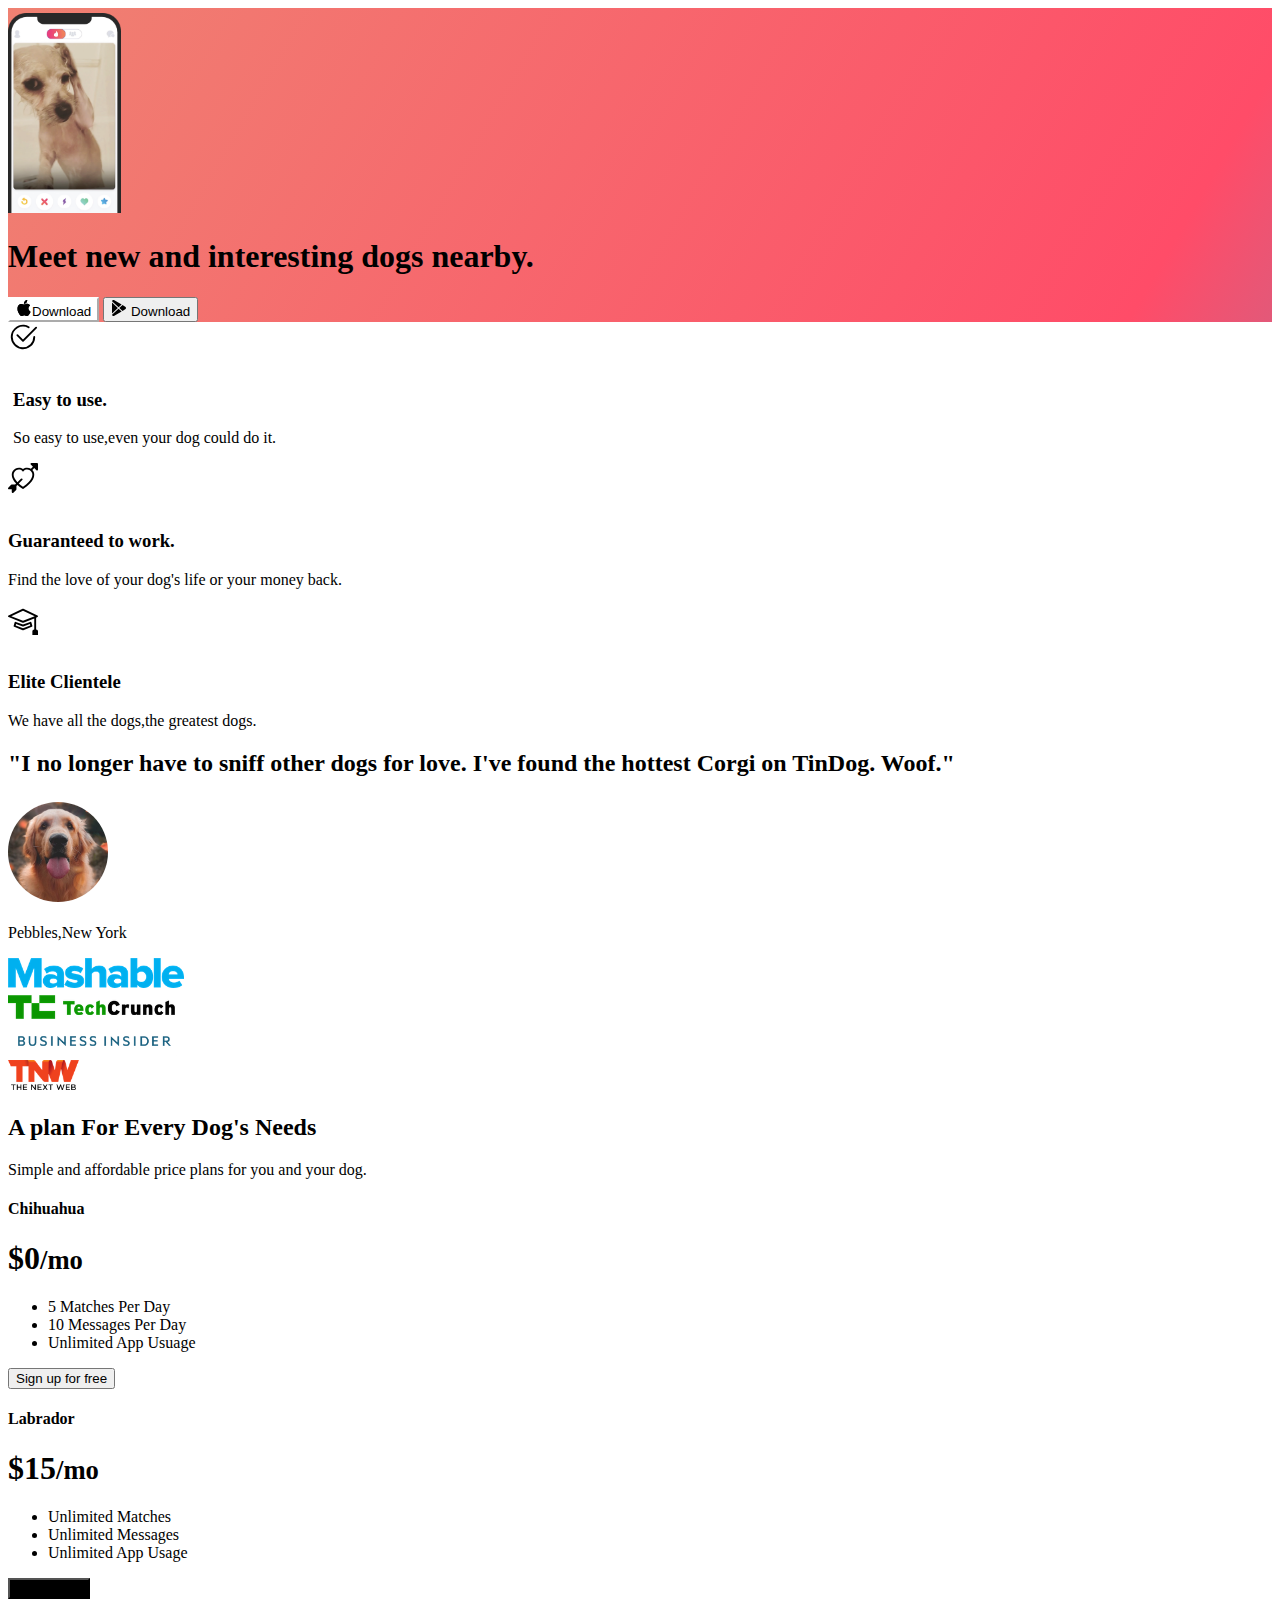
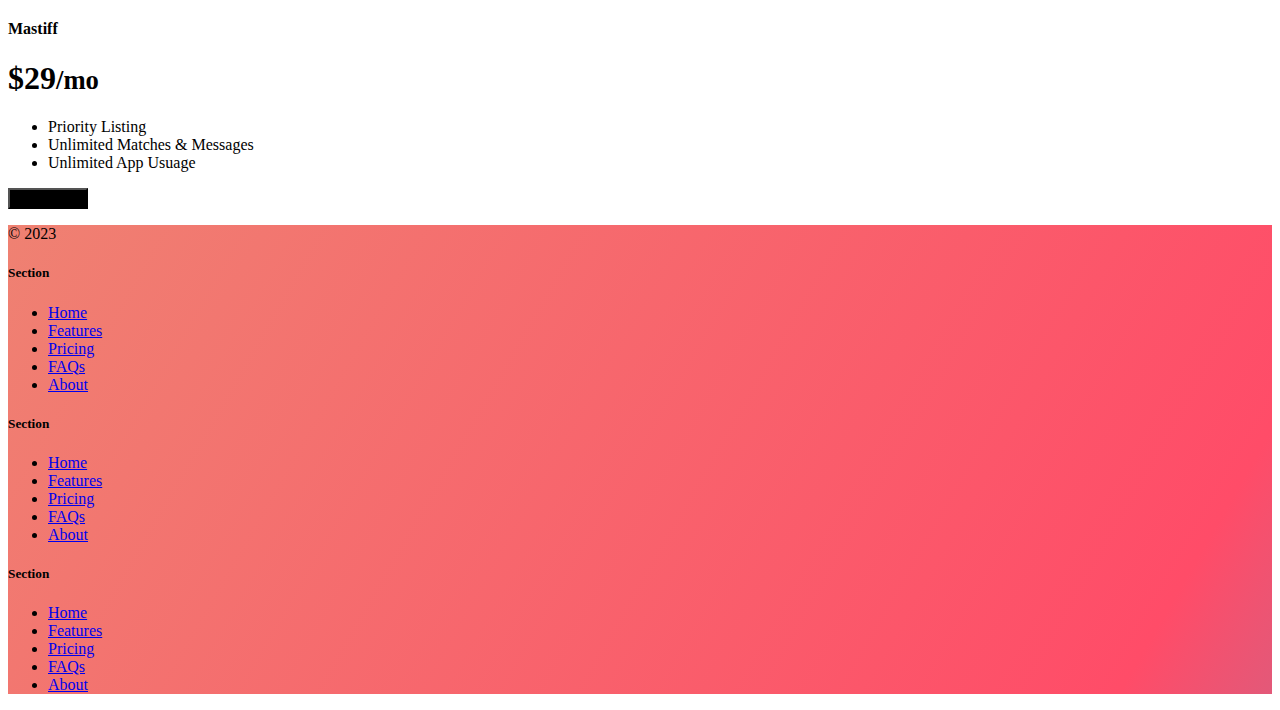
<file: index.html>
<!DOCTYPE html>
<html lang="en">

<head>
  <meta charset="UTF-8">
  <meta name="viewport" content="width=device-width, initial-scale=1.0">
  <title>TinDog</title>

  <link href="https://cdn.jsdelivr.net/npm/bootstrap@5.3.2/dist/css/bootstrap.min.css" rel="stylesheet" integrity="sha384-T3c6CoIi6uLrA9TneNEoa7RxnatzjcDSCmG1MXxSR1GAsXEV/Dwwykc2MPK8M2HN" crossorigin="anonymous">

  <style>
    .gradient-background {
    background: linear-gradient(300deg, #00bfff, #ff4c68, #ef8172);
    background-size: 180% 180%;
    animation: gradient-animation 18s ease infinite;
}

  

#dog{
    margin-top: 5px;
    margin-bottom: 2px;
    height: 100px ;
    border-radius: 50%;
}
#hehe{
    margin: 5px;
}
#new{
    padding-top: 5px;
    padding-bottom: 0px;
}
  
@keyframes gradient-animation {
    0% {
      background-position: 0% 50%;
    }
    50% {
      background-position: 100% 50%;
    }
    100% {
      background-position: 0% 50%;
    }
    
}

.icon-square {
    width: 3rem;
    height: 3rem;
    border-radius: 0.75rem;
}
#hello{
    background-color: white;
    color:black;
    border-color: white;
}
  
.profile-img {
    border-radius: 50%;
    height: 100px;
}
  </style>
</head>

<body>

  <section id="title" class="gradient-background">
    <div class="container col-xxl-8 px-4 pt-5">
      <div class="row flex-lg-row-reverse align-items-center g-5 pt-5">
        <div class="col-10 col-sm-8 col-lg-6">
          <img src="iphone.png" class="d-block mx-lg-auto img-fluid" id="new" alt="Bootstrap Themes" height="200">
        </div>
        <div class="col-lg-6">
          <h1 class="display-5 fw-bold text-body-emphasis lh-1 mb-3">Meet new and interesting dogs nearby.</h1>
         
          <div class="d-grid gap-2 d-md-flex justify-content-md-start">
            <button type="button" class="btn btn-light btn-lg px-4 me-md-2" id="hello"><svg xmlns="http://www.w3.org/2000/svg" width="16" height="16" fill="currentColor"
              class="bi bi-apple mb-1" viewBox="0 0 16 16">
<path
                d="M11.182.008C11.148-.03 9.923.023 8.857 1.18c-1.066 1.156-.902 2.482-.878 2.516.024.034 1.52.087 2.475-1.258.955-1.345.762-2.391.728-2.43Zm3.314 11.733c-.048-.096-2.325-1.234-2.113-3.422.212-2.189 1.675-2.789 1.698-2.854.023-.065-.597-.79-1.254-1.157a3.692 3.692 0 0 0-1.563-.434c-.108-.003-.483-.095-1.254.116-.508.139-1.653.589-1.968.607-.316.018-1.256-.522-2.267-.665-.647-.125-1.333.131-1.824.328-.49.196-1.422.754-2.074 2.237-.652 1.482-.311 3.83-.067 4.56.244.729.625 1.924 1.273 2.796.576.984 1.34 1.667 1.659 1.899.319.232 1.219.386 1.843.067.502-.308 1.408-.485 1.766-.472.357.013 1.061.154 1.782.539.571.197 1.111.115 1.652-.105.541-.221 1.324-1.059 2.238-2.758.347-.79.505-1.217.473-1.282Z" />
<path
                d="M11.182.008C11.148-.03 9.923.023 8.857 1.18c-1.066 1.156-.902 2.482-.878 2.516.024.034 1.52.087 2.475-1.258.955-1.345.762-2.391.728-2.43Zm3.314 11.733c-.048-.096-2.325-1.234-2.113-3.422.212-2.189 1.675-2.789 1.698-2.854.023-.065-.597-.79-1.254-1.157a3.692 3.692 0 0 0-1.563-.434c-.108-.003-.483-.095-1.254.116-.508.139-1.653.589-1.968.607-.316.018-1.256-.522-2.267-.665-.647-.125-1.333.131-1.824.328-.49.196-1.422.754-2.074 2.237-.652 1.482-.311 3.83-.067 4.56.244.729.625 1.924 1.273 2.796.576.984 1.34 1.667 1.659 1.899.319.232 1.219.386 1.843.067.502-.308 1.408-.485 1.766-.472.357.013 1.061.154 1.782.539.571.197 1.111.115 1.652-.105.541-.221 1.324-1.059 2.238-2.758.347-.79.505-1.217.473-1.282Z" />
</svg>Download</button>
            <button type="button" class="btn btn-outline-light btn-lg px-4"><svg xmlns="http://www.w3.org/2000/svg" width="16" height="16" fill="currentColor"
              class="bi bi-google-play mb-1" viewBox="0 0 16 16">
<path
                d="M14.222 9.374c1.037-.61 1.037-2.137 0-2.748L11.528 5.04 8.32 8l3.207 2.96 2.694-1.586Zm-3.595 2.116L7.583 8.68 1.03 14.73c.201 1.029 1.36 1.61 2.303 1.055l7.294-4.295ZM1 13.396V2.603L6.846 8 1 13.396ZM1.03 1.27l6.553 6.05 3.044-2.81L3.333.215C2.39-.341 1.231.24 1.03 1.27Z" />
</svg>
Download</button>
          </div>
        </div>
      </div>
    </div>

  </section>
  <!-- Features -->
  <section id="features">
    <div class="container px-4 py-5" id="hanging-icons">
     
      <div class="row g-4 py-5 row-cols-1 row-cols-lg-3">
        <div class="col d-flex align-items-start">
          <div class="icon-square text-body-emphasis bg-body-secondary d-inline-flex align-items-center justify-content-center fs-4 flex-shrink-0 me-3">
            <svg xmlns="http://www.w3.org/2000/svg" height="30" fill="currentColor" class="bi bi-check2-circle"
              viewBox="0 0 16 16">
<path
                d="M2.5 8a5.5 5.5 0 0 1 8.25-4.764.5.5 0 0 0 .5-.866A6.5 6.5 0 1 0 14.5 8a.5.5 0 0 0-1 0 5.5 5.5 0 1 1-11 0z" />
<path
                d="M15.354 3.354a.5.5 0 0 0-.708-.708L8 9.293 5.354 6.646a.5.5 0 1 0-.708.708l3 3a.5.5 0 0 0 .708 0l7-7z" />
</svg>
          </div>
          <div id="hehe">
            <h3 class="fs-2 text-body-emphasis">Easy to use.</h3>
            <p>So easy to use,even your dog could do it.</p>
            
          </div>
        </div>
        <div class="col d-flex align-items-start">
          <div class="icon-square text-body-emphasis bg-body-secondary d-inline-flex align-items-center justify-content-center fs-4 flex-shrink-0 me-3">
            <svg xmlns="http://www.w3.org/2000/svg" height="30" fill="currentColor" class="bi bi-arrow-through-heart"
              viewBox="0 0 16 16">
<path fill-rule="evenodd"
                d="M2.854 15.854A.5.5 0 0 1 2 15.5V14H.5a.5.5 0 0 1-.354-.854l1.5-1.5A.5.5 0 0 1 2 11.5h1.793l.53-.53c-.771-.802-1.328-1.58-1.704-2.32-.798-1.575-.775-2.996-.213-4.092C3.426 2.565 6.18 1.809 8 3.233c1.25-.98 2.944-.928 4.212-.152L13.292 2 12.147.854A.5.5 0 0 1 12.5 0h3a.5.5 0 0 1 .5.5v3a.5.5 0 0 1-.854.354L14 2.707l-1.006 1.006c.236.248.44.531.6.845.562 1.096.585 2.517-.213 4.092-.793 1.563-2.395 3.288-5.105 5.08L8 13.912l-.276-.182a21.86 21.86 0 0 1-2.685-2.062l-.539.54V14a.5.5 0 0 1-.146.354l-1.5 1.5Zm2.893-4.894A20.419 20.419 0 0 0 8 12.71c2.456-1.666 3.827-3.207 4.489-4.512.679-1.34.607-2.42.215-3.185-.817-1.595-3.087-2.054-4.346-.761L8 4.62l-.358-.368c-1.259-1.293-3.53-.834-4.346.761-.392.766-.464 1.845.215 3.185.323.636.815 1.33 1.519 2.065l1.866-1.867a.5.5 0 1 1 .708.708L5.747 10.96Z" />
</svg>

          </div>
          <div>
            <h3 class="fs-2 text-body-emphasis">Guaranteed to work.</h3>
            <p>Find the love of your dog's life or  your money back.</p>
            
          </div>
        </div>
        <div class="col d-flex align-items-start">
          <div class="icon-square text-body-emphasis bg-body-secondary d-inline-flex align-items-center justify-content-center fs-4 flex-shrink-0 me-3">
            <svg xmlns="http://www.w3.org/2000/svg" height="30" fill="currentColor" class="bi bi-mortarboard" viewBox="0 0 16 16">
              <path d="M8.211 2.047a.5.5 0 0 0-.422 0l-7.5 3.5a.5.5 0 0 0 .025.917l7.5 3a.5.5 0 0 0 .372 0L14 7.14V13a1 1 0 0 0-1 1v2h3v-2a1 1 0 0 0-1-1V6.739l.686-.275a.5.5 0 0 0 .025-.917l-7.5-3.5ZM8 8.46 1.758 5.965 8 3.052l6.242 2.913L8 8.46Z"/>
              <path d="M4.176 9.032a.5.5 0 0 0-.656.327l-.5 1.7a.5.5 0 0 0 .294.605l4.5 1.8a.5.5 0 0 0 .372 0l4.5-1.8a.5.5 0 0 0 .294-.605l-.5-1.7a.5.5 0 0 0-.656-.327L8 10.466 4.176 9.032Zm-.068 1.873.22-.748 3.496 1.311a.5.5 0 0 0 .352 0l3.496-1.311.22.748L8 12.46l-3.892-1.556Z"/>
              </svg>
              
          </div>
          <div>
            <h3 class="fs-2 text-body-emphasis">Elite Clientele</h3>
            <p>We have all the dogs,the greatest dogs.</p>
            
          </div>
        </div>
      </div>
    </div>
    
  </section>
  <!-- Testimonial -->
  <section id="testimonial">
    <div class="my-5">
      <div class="p-5 text-center bg-body-tertiary">
        <div class="container py-5">

          <h2 class="text-body-emphasis">"I no longer have to sniff other dogs for love. I've found the hottest Corgi on TinDog. Woof."</h2>
          <img class="profile-img mt-5" src="dog-img.jpg"  id="dog">
          <p class="col-lg-8 mx-auto lead mt-2">
            Pebbles,New York</p>
        </div>
        <div class="container">
          <div class="row">
            <div class="col-lg-3 col-sm-12">
              <img src="mashable.png" height="30px">
            </div>
            <div class="col-lg-3 col-sm-12">
              <img src="techcrunch.png"  height="30px" >
            </div>
            <div class="col-lg-3 col-sm-12">
              <img src="bizinsider.png"  height="30px">
            </div>
            <div class="col-lg-3 col-sm-12">
              <img src="tnw.png"  height="30px">
            </div>

          </div>
        
        </div>
      </div>
    </div>

  </section>
  <!-- Pricing -->
  <section id="pricing">
    <div class="container py-3">
      <header>
        <div class="pricing-header p-3 pb-md-4 mx-auto text-center">
          <h2 class="display-4 fw-normal text-body-emphasis">A plan For Every Dog's Needs</h2>
          <p class="fs-5 text-body-secondary"> Simple and affordable price plans for you and your dog.</p>
        </div>
      </header>
    
      <main>
        <div class="row row-cols-1 row-cols-md-3 mb-3 text-center">
          <div class="col">
            <div class="card mb-4 rounded-3 shadow-sm">
              <div class="card-header py-3">
                <h4 class="my-0 fw-normal">Chihuahua</h4>
              </div>
              <div class="card-body">
                <h1 class="card-title pricing-card-title">$0<small class="text-body-secondary fw-light">/mo</small></h1>
                <ul class="list-unstyled mt-3 mb-4">
                  <li>5 Matches Per Day</li>
                  <li>10 Messages Per Day</li>
                  <li>Unlimited App Usuage</li>
                 
                </ul>
                <button type="button" class="w-100 btn btn-lg btn-outline-dark">Sign up for free</button>
              </div>
            </div>
          </div>
          <div class="col">
            <div class="card mb-4 rounded-3 shadow-sm">
              <div class="card-header py-3">
                <h4 class="my-0 fw-normal">Labrador</h4>
              </div>
              <div class="card-body">
                <h1 class="card-title pricing-card-title">$15<small class="text-body-secondary fw-light">/mo</small></h1>
                <ul class="list-unstyled mt-3 mb-4">
                  <li>Unlimited Matches</li>
                  <li>Unlimited Messages</li>
                  <li>Unlimited App Usage</li>
                  
                </ul>
                <button type="button" class="w-100 btn btn-lg btn-dark" style="background-color: black;">Get started</button>
              </div>
            </div>
          </div>
          <div class="col">
            <div class="card mb-4 rounded-3 shadow-sm border-dark">
              <div  class="card-header py-3 text-bg-dark border-dark" >
                <h4 class="my-0 fw-normal" >Mastiff</h4>
              </div>
              <div class="card-body">
                <h1 class="card-title pricing-card-title">$29<small class="text-body-secondary fw-light">/mo</small></h1>
                <ul class="list-unstyled mt-3 mb-4">
                  <li>Priority Listing</li>
                  <li>Unlimited  Matches & Messages</li>
                  <li>Unlimited App Usuage</li>
                  
                </ul>
                <button type="button" class="w-100 btn btn-lg btn-primary" style="background-color: black;">Contact us</button>
              </div>
            </div>
          </div>
        </div>
      </main>
    </section>
    
        
    
     
    
     
        <section id="contact" class="gradient-background">
          <div class="container">
            <footer class="row row-cols-1 row-cols-sm-2 row-cols-md-5 py-5 mt-5 border-top">
              <div class="col mb-3">
                <p class="text-body-secondary">© 2023</p>
              </div>
        
              <div class="col mb-3">
                <h5>Section</h5>
                <ul class="nav flex-column">
                  <li class="nav-item mb-2"><a href="#" class="nav-link p-0 text-body-secondary">Home</a></li>
                  <li class="nav-item mb-2"><a href="#" class="nav-link p-0 text-body-secondary">Features</a></li>
                  <li class="nav-item mb-2"><a href="#" class="nav-link p-0 text-body-secondary">Pricing</a></li>
                  <li class="nav-item mb-2"><a href="#" class="nav-link p-0 text-body-secondary">FAQs</a></li>
                  <li class="nav-item mb-2"><a href="#" class="nav-link p-0 text-body-secondary">About</a></li>
                </ul>
              </div>
        
              <div class="col mb-3">
                <h5>Section</h5>
                <ul class="nav flex-column">
                  <li class="nav-item mb-2"><a href="#" class="nav-link p-0 text-body-secondary">Home</a></li>
                  <li class="nav-item mb-2"><a href="#" class="nav-link p-0 text-body-secondary">Features</a></li>
                  <li class="nav-item mb-2"><a href="#" class="nav-link p-0 text-body-secondary">Pricing</a></li>
                  <li class="nav-item mb-2"><a href="#" class="nav-link p-0 text-body-secondary">FAQs</a></li>
                  <li class="nav-item mb-2"><a href="#" class="nav-link p-0 text-body-secondary">About</a></li>
                </ul>
              </div>
        
              <div class="col mb-3">
                <h5>Section</h5>
                <ul class="nav flex-column">
                  <li class="nav-item mb-2"><a href="#" class="nav-link p-0 text-body-secondary">Home</a></li>
                  <li class="nav-item mb-2"><a href="#" class="nav-link p-0 text-body-secondary">Features</a></li>
                  <li class="nav-item mb-2"><a href="#" class="nav-link p-0 text-body-secondary">Pricing</a></li>
                  <li class="nav-item mb-2"><a href="#" class="nav-link p-0 text-body-secondary">FAQs</a></li>
                  <li class="nav-item mb-2"><a href="#" class="nav-link p-0 text-body-secondary">About</a></li>
                </ul>
              </div>
            </footer>
          </div>
        </section>
        
         
        
  




</body>

</html>
</file>
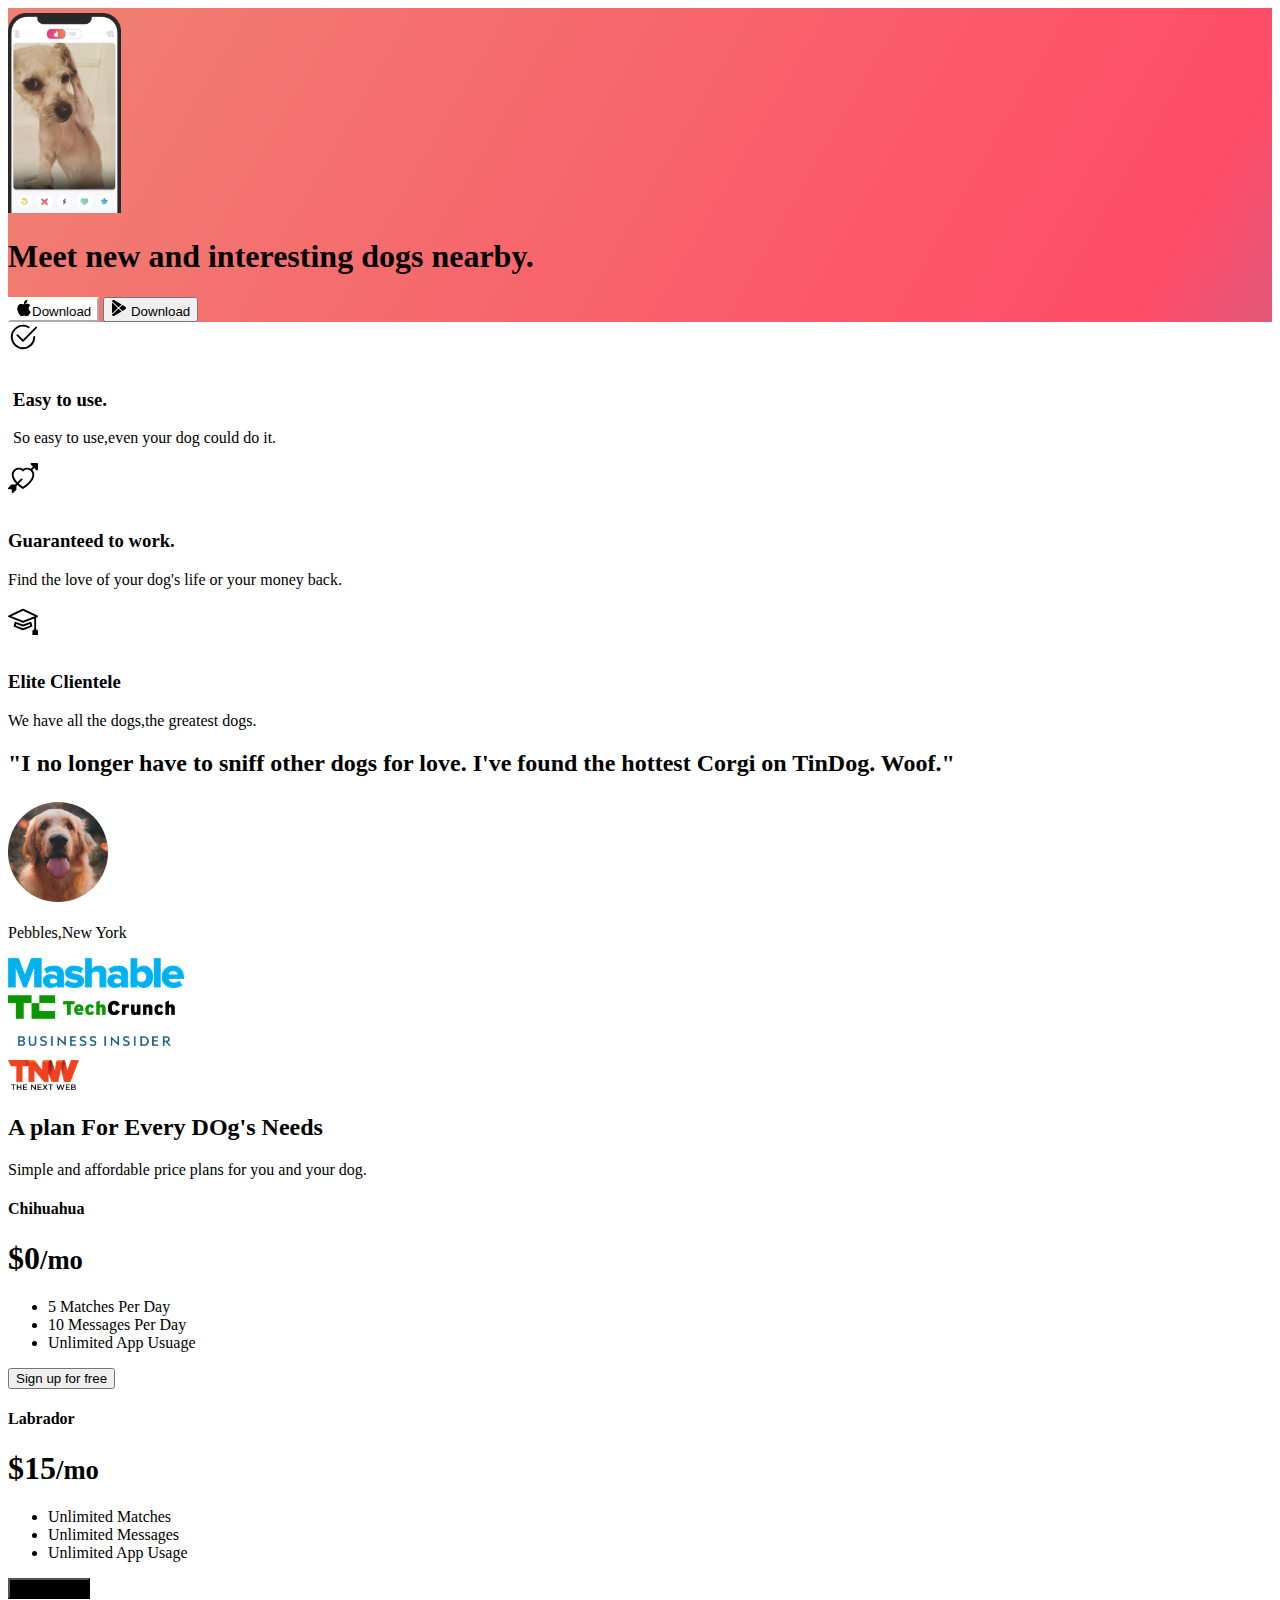
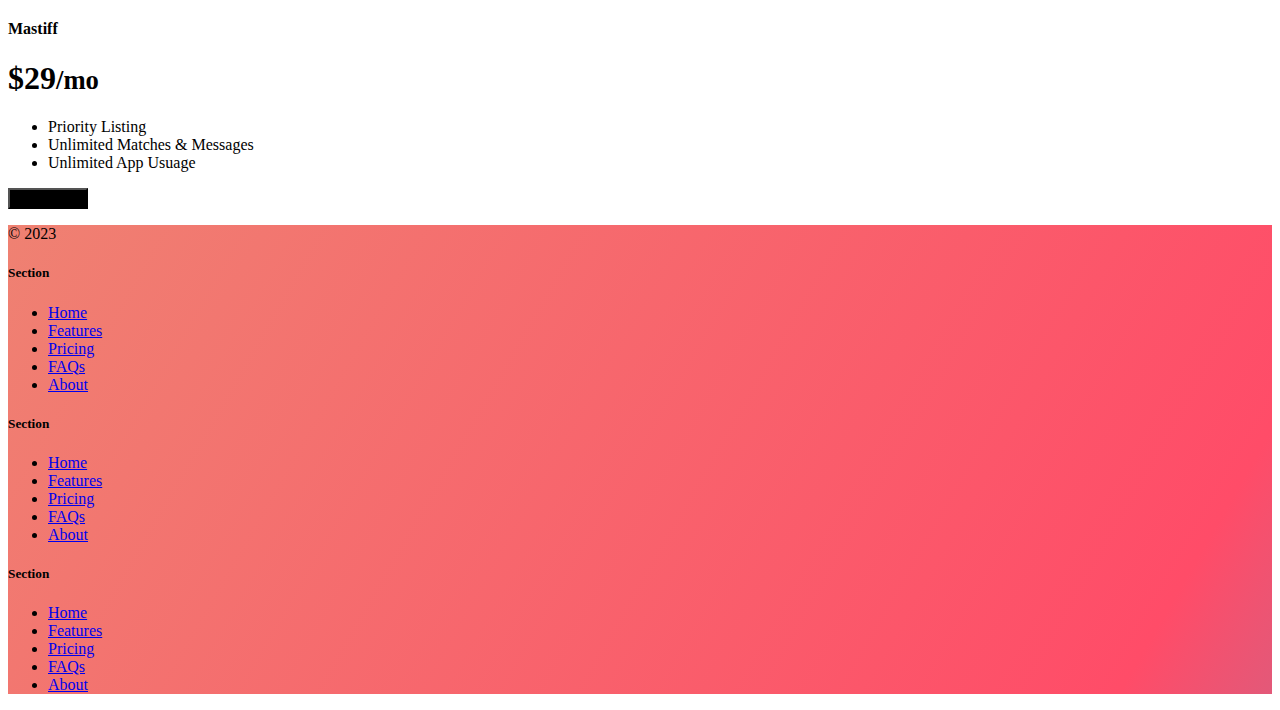
<file: tindog.html>
<!DOCTYPE html>
<html lang="en">

<head>
  <meta charset="UTF-8">
  <meta name="viewport" content="width=device-width, initial-scale=1.0">
  <title>TinDog</title>

  <link href="https://cdn.jsdelivr.net/npm/bootstrap@5.3.2/dist/css/bootstrap.min.css" rel="stylesheet" integrity="sha384-T3c6CoIi6uLrA9TneNEoa7RxnatzjcDSCmG1MXxSR1GAsXEV/Dwwykc2MPK8M2HN" crossorigin="anonymous">

  <style>
    .gradient-background {
    background: linear-gradient(300deg, #00bfff, #ff4c68, #ef8172);
    background-size: 180% 180%;
    animation: gradient-animation 18s ease infinite;
}

  

#dog{
    margin-top: 5px;
    margin-bottom: 2px;
    height: 100px ;
    border-radius: 50%;
}
#hehe{
    margin: 5px;
}
#new{
    padding-top: 5px;
    padding-bottom: 0px;
}
  
@keyframes gradient-animation {
    0% {
      background-position: 0% 50%;
    }
    50% {
      background-position: 100% 50%;
    }
    100% {
      background-position: 0% 50%;
    }
    
}

.icon-square {
    width: 3rem;
    height: 3rem;
    border-radius: 0.75rem;
}
#hello{
    background-color: white;
    color:black;
    border-color: white;
}
  
.profile-img {
    border-radius: 50%;
    height: 100px;
}
  </style>
</head>

<body>

  <section id="title" class="gradient-background">
    <div class="container col-xxl-8 px-4 pt-5">
      <div class="row flex-lg-row-reverse align-items-center g-5 pt-5">
        <div class="col-10 col-sm-8 col-lg-6">
          <img src="iphone.png" class="d-block mx-lg-auto img-fluid" id="new" alt="Bootstrap Themes" height="200">
        </div>
        <div class="col-lg-6">
          <h1 class="display-5 fw-bold text-body-emphasis lh-1 mb-3">Meet new and interesting dogs nearby.</h1>
         
          <div class="d-grid gap-2 d-md-flex justify-content-md-start">
            <button type="button" class="btn btn-light btn-lg px-4 me-md-2" id="hello"><svg xmlns="http://www.w3.org/2000/svg" width="16" height="16" fill="currentColor"
              class="bi bi-apple mb-1" viewBox="0 0 16 16">
<path
                d="M11.182.008C11.148-.03 9.923.023 8.857 1.18c-1.066 1.156-.902 2.482-.878 2.516.024.034 1.52.087 2.475-1.258.955-1.345.762-2.391.728-2.43Zm3.314 11.733c-.048-.096-2.325-1.234-2.113-3.422.212-2.189 1.675-2.789 1.698-2.854.023-.065-.597-.79-1.254-1.157a3.692 3.692 0 0 0-1.563-.434c-.108-.003-.483-.095-1.254.116-.508.139-1.653.589-1.968.607-.316.018-1.256-.522-2.267-.665-.647-.125-1.333.131-1.824.328-.49.196-1.422.754-2.074 2.237-.652 1.482-.311 3.83-.067 4.56.244.729.625 1.924 1.273 2.796.576.984 1.34 1.667 1.659 1.899.319.232 1.219.386 1.843.067.502-.308 1.408-.485 1.766-.472.357.013 1.061.154 1.782.539.571.197 1.111.115 1.652-.105.541-.221 1.324-1.059 2.238-2.758.347-.79.505-1.217.473-1.282Z" />
<path
                d="M11.182.008C11.148-.03 9.923.023 8.857 1.18c-1.066 1.156-.902 2.482-.878 2.516.024.034 1.52.087 2.475-1.258.955-1.345.762-2.391.728-2.43Zm3.314 11.733c-.048-.096-2.325-1.234-2.113-3.422.212-2.189 1.675-2.789 1.698-2.854.023-.065-.597-.79-1.254-1.157a3.692 3.692 0 0 0-1.563-.434c-.108-.003-.483-.095-1.254.116-.508.139-1.653.589-1.968.607-.316.018-1.256-.522-2.267-.665-.647-.125-1.333.131-1.824.328-.49.196-1.422.754-2.074 2.237-.652 1.482-.311 3.83-.067 4.56.244.729.625 1.924 1.273 2.796.576.984 1.34 1.667 1.659 1.899.319.232 1.219.386 1.843.067.502-.308 1.408-.485 1.766-.472.357.013 1.061.154 1.782.539.571.197 1.111.115 1.652-.105.541-.221 1.324-1.059 2.238-2.758.347-.79.505-1.217.473-1.282Z" />
</svg>Download</button>
            <button type="button" class="btn btn-outline-light btn-lg px-4"><svg xmlns="http://www.w3.org/2000/svg" width="16" height="16" fill="currentColor"
              class="bi bi-google-play mb-1" viewBox="0 0 16 16">
<path
                d="M14.222 9.374c1.037-.61 1.037-2.137 0-2.748L11.528 5.04 8.32 8l3.207 2.96 2.694-1.586Zm-3.595 2.116L7.583 8.68 1.03 14.73c.201 1.029 1.36 1.61 2.303 1.055l7.294-4.295ZM1 13.396V2.603L6.846 8 1 13.396ZM1.03 1.27l6.553 6.05 3.044-2.81L3.333.215C2.39-.341 1.231.24 1.03 1.27Z" />
</svg>
Download</button>
          </div>
        </div>
      </div>
    </div>

  </section>
  <!-- Features -->
  <section id="features">
    <div class="container px-4 py-5" id="hanging-icons">
     
      <div class="row g-4 py-5 row-cols-1 row-cols-lg-3">
        <div class="col d-flex align-items-start">
          <div class="icon-square text-body-emphasis bg-body-secondary d-inline-flex align-items-center justify-content-center fs-4 flex-shrink-0 me-3">
            <svg xmlns="http://www.w3.org/2000/svg" height="30" fill="currentColor" class="bi bi-check2-circle"
              viewBox="0 0 16 16">
<path
                d="M2.5 8a5.5 5.5 0 0 1 8.25-4.764.5.5 0 0 0 .5-.866A6.5 6.5 0 1 0 14.5 8a.5.5 0 0 0-1 0 5.5 5.5 0 1 1-11 0z" />
<path
                d="M15.354 3.354a.5.5 0 0 0-.708-.708L8 9.293 5.354 6.646a.5.5 0 1 0-.708.708l3 3a.5.5 0 0 0 .708 0l7-7z" />
</svg>
          </div>
          <div id="hehe">
            <h3 class="fs-2 text-body-emphasis">Easy to use.</h3>
            <p>So easy to use,even your dog could do it.</p>
            
          </div>
        </div>
        <div class="col d-flex align-items-start">
          <div class="icon-square text-body-emphasis bg-body-secondary d-inline-flex align-items-center justify-content-center fs-4 flex-shrink-0 me-3">
            <svg xmlns="http://www.w3.org/2000/svg" height="30" fill="currentColor" class="bi bi-arrow-through-heart"
              viewBox="0 0 16 16">
<path fill-rule="evenodd"
                d="M2.854 15.854A.5.5 0 0 1 2 15.5V14H.5a.5.5 0 0 1-.354-.854l1.5-1.5A.5.5 0 0 1 2 11.5h1.793l.53-.53c-.771-.802-1.328-1.58-1.704-2.32-.798-1.575-.775-2.996-.213-4.092C3.426 2.565 6.18 1.809 8 3.233c1.25-.98 2.944-.928 4.212-.152L13.292 2 12.147.854A.5.5 0 0 1 12.5 0h3a.5.5 0 0 1 .5.5v3a.5.5 0 0 1-.854.354L14 2.707l-1.006 1.006c.236.248.44.531.6.845.562 1.096.585 2.517-.213 4.092-.793 1.563-2.395 3.288-5.105 5.08L8 13.912l-.276-.182a21.86 21.86 0 0 1-2.685-2.062l-.539.54V14a.5.5 0 0 1-.146.354l-1.5 1.5Zm2.893-4.894A20.419 20.419 0 0 0 8 12.71c2.456-1.666 3.827-3.207 4.489-4.512.679-1.34.607-2.42.215-3.185-.817-1.595-3.087-2.054-4.346-.761L8 4.62l-.358-.368c-1.259-1.293-3.53-.834-4.346.761-.392.766-.464 1.845.215 3.185.323.636.815 1.33 1.519 2.065l1.866-1.867a.5.5 0 1 1 .708.708L5.747 10.96Z" />
</svg>

          </div>
          <div>
            <h3 class="fs-2 text-body-emphasis">Guaranteed to work.</h3>
            <p>Find the love of your dog's life or  your money back.</p>
            
          </div>
        </div>
        <div class="col d-flex align-items-start">
          <div class="icon-square text-body-emphasis bg-body-secondary d-inline-flex align-items-center justify-content-center fs-4 flex-shrink-0 me-3">
            <svg xmlns="http://www.w3.org/2000/svg" height="30" fill="currentColor" class="bi bi-mortarboard" viewBox="0 0 16 16">
              <path d="M8.211 2.047a.5.5 0 0 0-.422 0l-7.5 3.5a.5.5 0 0 0 .025.917l7.5 3a.5.5 0 0 0 .372 0L14 7.14V13a1 1 0 0 0-1 1v2h3v-2a1 1 0 0 0-1-1V6.739l.686-.275a.5.5 0 0 0 .025-.917l-7.5-3.5ZM8 8.46 1.758 5.965 8 3.052l6.242 2.913L8 8.46Z"/>
              <path d="M4.176 9.032a.5.5 0 0 0-.656.327l-.5 1.7a.5.5 0 0 0 .294.605l4.5 1.8a.5.5 0 0 0 .372 0l4.5-1.8a.5.5 0 0 0 .294-.605l-.5-1.7a.5.5 0 0 0-.656-.327L8 10.466 4.176 9.032Zm-.068 1.873.22-.748 3.496 1.311a.5.5 0 0 0 .352 0l3.496-1.311.22.748L8 12.46l-3.892-1.556Z"/>
              </svg>
              
          </div>
          <div>
            <h3 class="fs-2 text-body-emphasis">Elite Clientele</h3>
            <p>We have all the dogs,the greatest dogs.</p>
            
          </div>
        </div>
      </div>
    </div>
    
  </section>
  <!-- Testimonial -->
  <section id="testimonial">
    <div class="my-5">
      <div class="p-5 text-center bg-body-tertiary">
        <div class="container py-5">

          <h2 class="text-body-emphasis">"I no longer have to sniff other dogs for love. I've found the hottest Corgi on TinDog. Woof."</h2>
          <img class="profile-img mt-5" src="dog-img.jpg"  id="dog">
          <p class="col-lg-8 mx-auto lead mt-2">
            Pebbles,New York</p>
        </div>
        <div class="container">
          <div class="row">
            <div class="col-lg-3 col-sm-12">
              <img src="mashable.png" height="30px">
            </div>
            <div class="col-lg-3 col-sm-12">
              <img src="techcrunch.png"  height="30px" >
            </div>
            <div class="col-lg-3 col-sm-12">
              <img src="bizinsider.png"  height="30px">
            </div>
            <div class="col-lg-3 col-sm-12">
              <img src="tnw.png"  height="30px">
            </div>

          </div>
        
        </div>
      </div>
    </div>

  </section>
  <!-- Pricing -->
  <section id="pricing">
    <div class="container py-3">
      <header>
        <div class="pricing-header p-3 pb-md-4 mx-auto text-center">
          <h2 class="display-4 fw-normal text-body-emphasis">A plan For Every DOg's Needs</h2>
          <p class="fs-5 text-body-secondary"> Simple and affordable price plans for you and your dog.</p>
        </div>
      </header>
    
      <main>
        <div class="row row-cols-1 row-cols-md-3 mb-3 text-center">
          <div class="col">
            <div class="card mb-4 rounded-3 shadow-sm">
              <div class="card-header py-3">
                <h4 class="my-0 fw-normal">Chihuahua</h4>
              </div>
              <div class="card-body">
                <h1 class="card-title pricing-card-title">$0<small class="text-body-secondary fw-light">/mo</small></h1>
                <ul class="list-unstyled mt-3 mb-4">
                  <li>5 Matches Per Day</li>
                  <li>10 Messages Per Day</li>
                  <li>Unlimited App Usuage</li>
                 
                </ul>
                <button type="button" class="w-100 btn btn-lg btn-outline-dark">Sign up for free</button>
              </div>
            </div>
          </div>
          <div class="col">
            <div class="card mb-4 rounded-3 shadow-sm">
              <div class="card-header py-3">
                <h4 class="my-0 fw-normal">Labrador</h4>
              </div>
              <div class="card-body">
                <h1 class="card-title pricing-card-title">$15<small class="text-body-secondary fw-light">/mo</small></h1>
                <ul class="list-unstyled mt-3 mb-4">
                  <li>Unlimited Matches</li>
                  <li>Unlimited Messages</li>
                  <li>Unlimited App Usage</li>
                  
                </ul>
                <button type="button" class="w-100 btn btn-lg btn-dark" style="background-color: black;">Get started</button>
              </div>
            </div>
          </div>
          <div class="col">
            <div class="card mb-4 rounded-3 shadow-sm border-dark">
              <div  class="card-header py-3 text-bg-dark border-dark" >
                <h4 class="my-0 fw-normal" >Mastiff</h4>
              </div>
              <div class="card-body">
                <h1 class="card-title pricing-card-title">$29<small class="text-body-secondary fw-light">/mo</small></h1>
                <ul class="list-unstyled mt-3 mb-4">
                  <li>Priority Listing</li>
                  <li>Unlimited  Matches & Messages</li>
                  <li>Unlimited App Usuage</li>
                  
                </ul>
                <button type="button" class="w-100 btn btn-lg btn-primary" style="background-color: black;">Contact us</button>
              </div>
            </div>
          </div>
        </div>
      </main>
    </section>
    
        
    
     
    
     
        <section id="contact" class="gradient-background">
          <div class="container">
            <footer class="row row-cols-1 row-cols-sm-2 row-cols-md-5 py-5 mt-5 border-top">
              <div class="col mb-3">
                <p class="text-body-secondary">© 2023</p>
              </div>
        
              <div class="col mb-3">
                <h5>Section</h5>
                <ul class="nav flex-column">
                  <li class="nav-item mb-2"><a href="#" class="nav-link p-0 text-body-secondary">Home</a></li>
                  <li class="nav-item mb-2"><a href="#" class="nav-link p-0 text-body-secondary">Features</a></li>
                  <li class="nav-item mb-2"><a href="#" class="nav-link p-0 text-body-secondary">Pricing</a></li>
                  <li class="nav-item mb-2"><a href="#" class="nav-link p-0 text-body-secondary">FAQs</a></li>
                  <li class="nav-item mb-2"><a href="#" class="nav-link p-0 text-body-secondary">About</a></li>
                </ul>
              </div>
        
              <div class="col mb-3">
                <h5>Section</h5>
                <ul class="nav flex-column">
                  <li class="nav-item mb-2"><a href="#" class="nav-link p-0 text-body-secondary">Home</a></li>
                  <li class="nav-item mb-2"><a href="#" class="nav-link p-0 text-body-secondary">Features</a></li>
                  <li class="nav-item mb-2"><a href="#" class="nav-link p-0 text-body-secondary">Pricing</a></li>
                  <li class="nav-item mb-2"><a href="#" class="nav-link p-0 text-body-secondary">FAQs</a></li>
                  <li class="nav-item mb-2"><a href="#" class="nav-link p-0 text-body-secondary">About</a></li>
                </ul>
              </div>
        
              <div class="col mb-3">
                <h5>Section</h5>
                <ul class="nav flex-column">
                  <li class="nav-item mb-2"><a href="#" class="nav-link p-0 text-body-secondary">Home</a></li>
                  <li class="nav-item mb-2"><a href="#" class="nav-link p-0 text-body-secondary">Features</a></li>
                  <li class="nav-item mb-2"><a href="#" class="nav-link p-0 text-body-secondary">Pricing</a></li>
                  <li class="nav-item mb-2"><a href="#" class="nav-link p-0 text-body-secondary">FAQs</a></li>
                  <li class="nav-item mb-2"><a href="#" class="nav-link p-0 text-body-secondary">About</a></li>
                </ul>
              </div>
            </footer>
          </div>
        </section>
        
         
        
  




</body>

</html>
</file>
